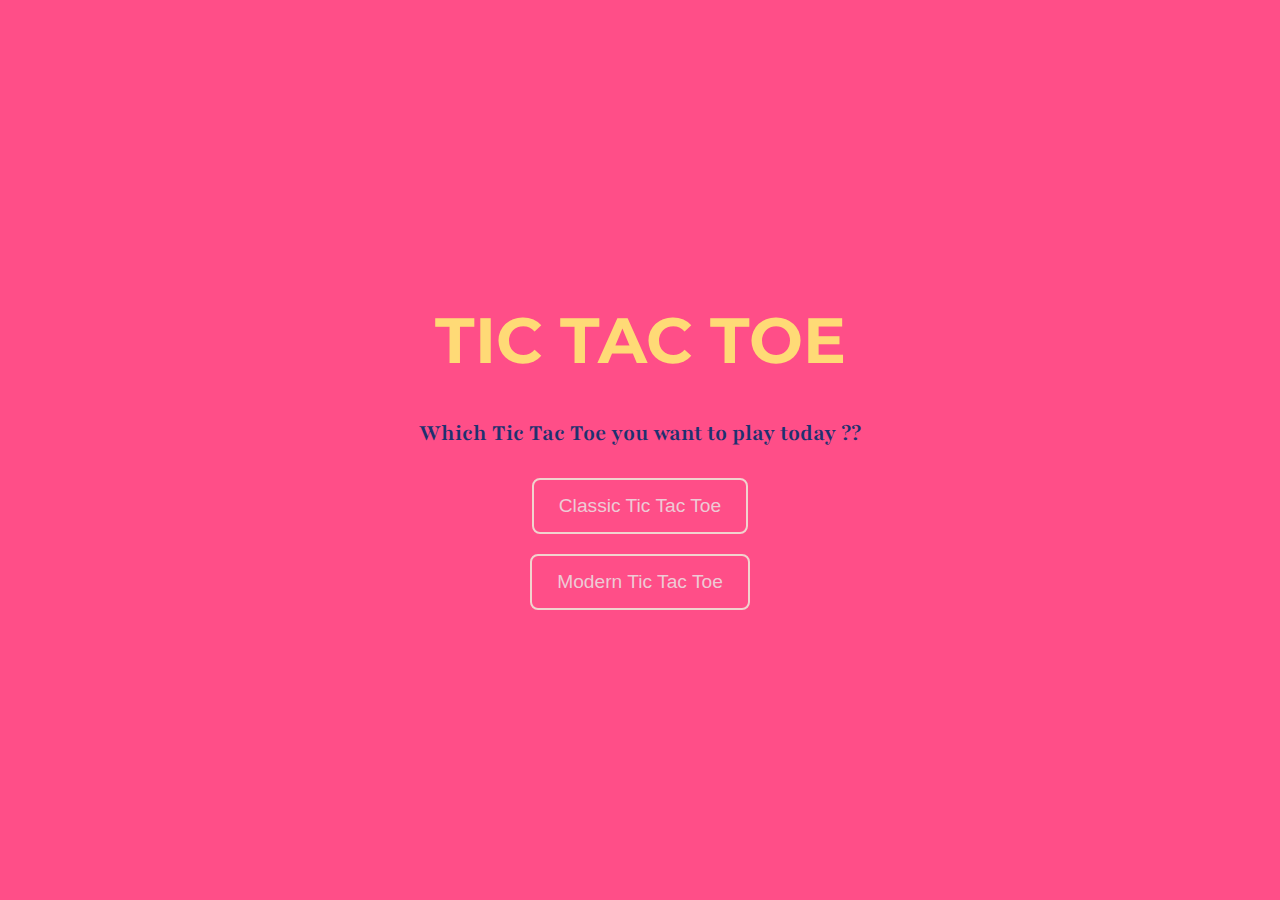
<file: index.html>
<!DOCTYPE html>
<html lang="en">
  <head>
    <meta charset="UTF-8" />
    <meta name="viewport" content="width=device-width, initial-scale=1.0" />
    <title>Sid's TIC TAC TOE</title>
    <link rel="icon" href="./TIC.png" type="image/x-icon">
    <link rel="stylesheet" href="index.css" />
    <link rel="preconnect" href="https://fonts.googleapis.com">
    <link rel="preconnect" href="https://fonts.gstatic.com" crossorigin>
    <link href="https://fonts.googleapis.com/css2?family=Montserrat:ital,wght@0,100..900;1,100..900&family=Playfair:ital,opsz,wght@0,5..1200,300..900;1,5..1200,300..900&display=swap" rel="stylesheet">
  </head>
  <body>
      <h1>TIC TAC TOE</h1>
      <h5>Which Tic Tac Toe you want to play today ??</h5>
        <button id="Classic" onclick="redirectToClassic()">Classic Tic Tac Toe</button>
        <p>the classic game of tic tac toe with two players and 9 cells.</p>
        <button id="Modern" onclick="redirectToModern()">Modern Tic Tac Toe</button>
        <p>an interesting game of tic tac toe with 2 players and a twist.</p>
    </div>
    <script>
      function redirectToClassic() {
        window.location.href = 'ttt.html'}
        
      function redirectToModern() {
        window.location.href = 'cttt.html'}
       
        </script>
         
  </body>
</html>
</file>
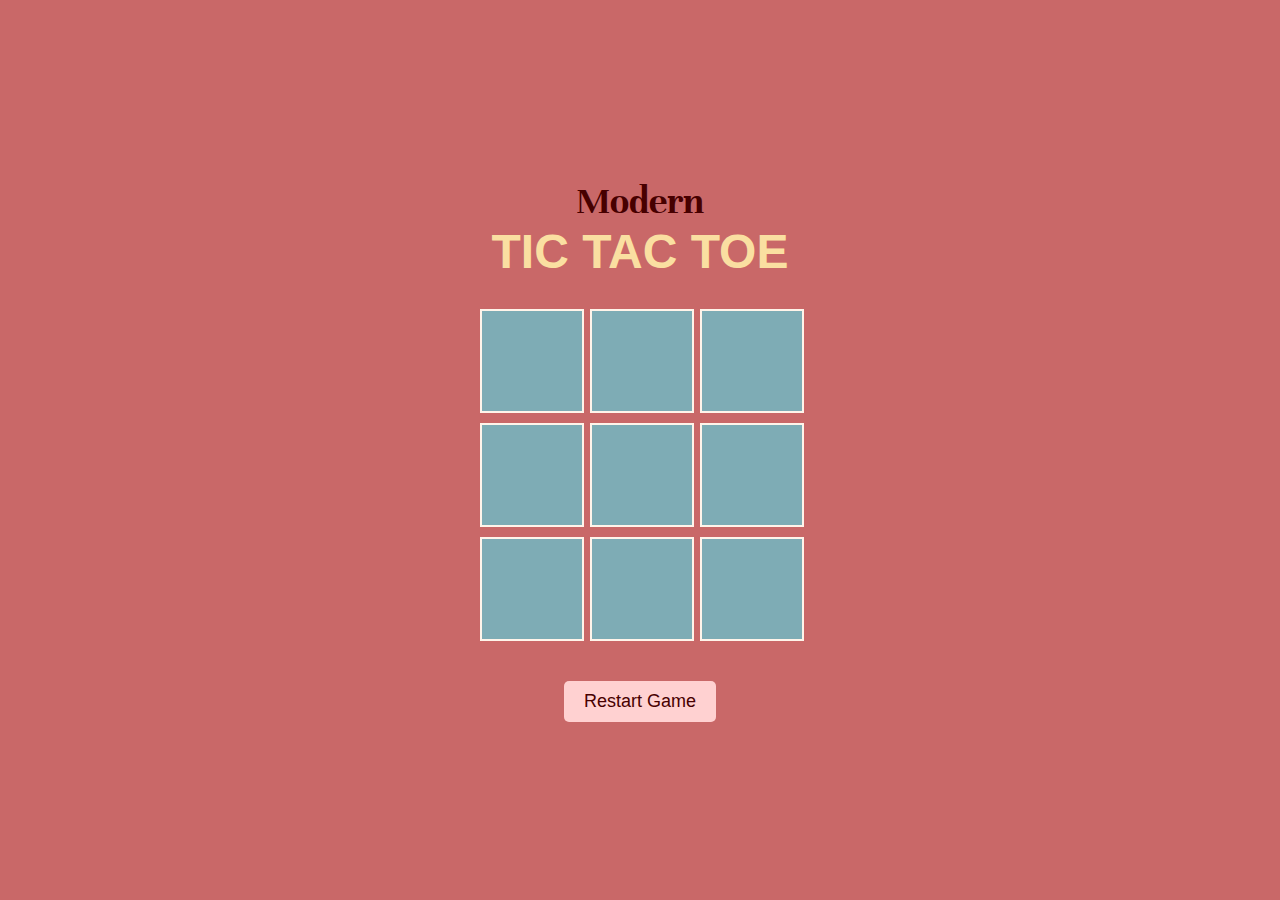
<file: cttt.html>
<!DOCTYPE html>
<html lang="en">
<head>
    <meta charset="UTF-8">
    <meta name="viewport" content="width=device-width, initial-scale=1.0">
    <link rel="icon" href="./TIC.png" type="image/x-icon">
    <title>Modern Tic Tac Toe</title>
    <link rel="stylesheet" href="cttt.css">
    <link rel="preconnect" href="https://fonts.googleapis.com">
<link rel="preconnect" href="https://fonts.gstatic.com" crossorigin>
<link href="https://fonts.googleapis.com/css2?family=Unna:ital,wght@0,400;0,700;1,400;1,700&display=swap" rel="stylesheet">
</head>
<body>
    <div class="container">
        <h2>Modern</h2>
        <h1>TIC TAC TOE</h1>
        <div id="board">
            <div class="cell" data-index="0"></div>
            <div class="cell" data-index="1"></div>
            <div class="cell" data-index="2"></div>
            <div class="cell" data-index="3"></div>
            <div class="cell" data-index="4"></div>
            <div class="cell" data-index="5"></div>
            <div class="cell" data-index="6"></div>
            <div class="cell" data-index="7"></div>
            <div class="cell" data-index="8"></div>
        </div>
        <h1 id="status"></h1>
        <button id="restart">Restart Game</button>
  </div>

    <script src="cttt.js"></script>
</body>
</html>
</file>
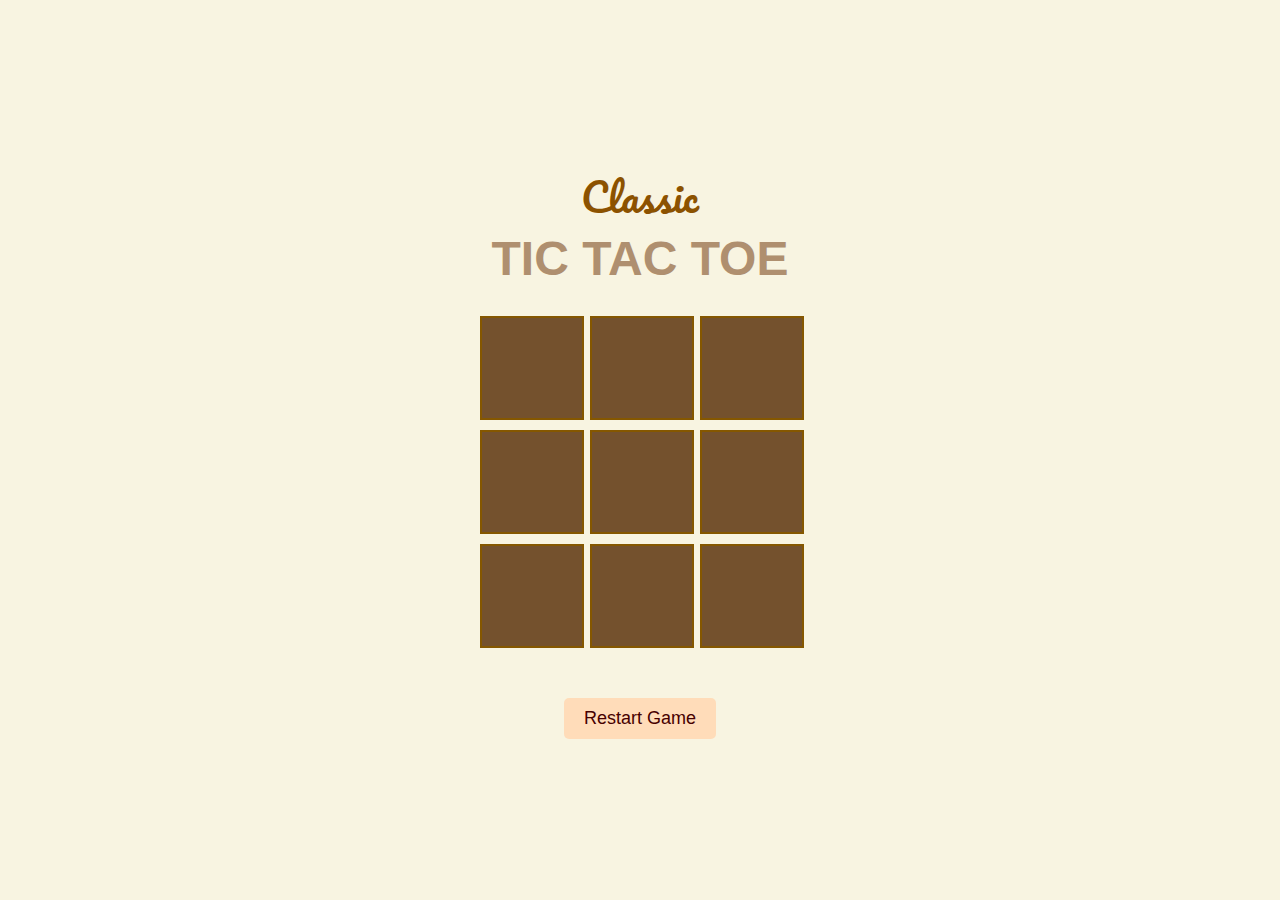
<file: ttt.html>
<!DOCTYPE html>
<html lang="en">
<head>
    <meta charset="UTF-8">
    <meta name="viewport" content="width=device-width, initial-scale=1.0">
    <link rel="icon" href="./TIC.png" type="image/x-icon">
    <title>Classic Tic Tac Toe</title>
    <link rel="stylesheet" href="ttt.css">
    <link rel="preconnect" href="https://fonts.googleapis.com">
<link rel="preconnect" href="https://fonts.gstatic.com" crossorigin>
<link href="https://fonts.googleapis.com/css2?family=Pacifico&family=Unna:ital,wght@0,400;0,700;1,400;1,700&display=swap" rel="stylesheet">
</head>
<body>
    <div class="container">
        <h2>Classic</h2>
        <h1>TIC TAC TOE</h1>
        <div id="board">
            <div class="cell" data-index="0"></div>
            <div class="cell" data-index="1"></div>
            <div class="cell" data-index="2"></div>
            <div class="cell" data-index="3"></div>
            <div class="cell" data-index="4"></div>
            <div class="cell" data-index="5"></div>
            <div class="cell" data-index="6"></div>
            <div class="cell" data-index="7"></div>
            <div class="cell" data-index="8"></div>
        </div>
        <h1 id="status"></h1>
        <button id="restart">Restart Game</button>
  </div>

    <script src="ttt.js"></script>
</body>
</html>
</file>
<file: index.css>
* {
  margin: 0;
  padding: 0;
  box-sizing: border-box;
}

body {
  text-align: center;
  background-color:#FF4E88; 
  background-attachment: fixed;
  font-family: 'Montserrat', sans-serif;
  color: #333; 
  margin: 0;
  height: 100vh; 
  display: flex;
  flex-direction: column;
  justify-content: center; 
  align-items: center; 
}

h1 {
  font-family: 'Montserrat', sans-serif;
  font-size: 4rem;
  margin: 20px 0;
  color: #FFDA76; 
}

h5 {
  font-family: 'Playfair', serif;
  font-size: 1.5rem;
  margin: 20px 0;
  color: #1f316f;
}

button {
  background-color: transparent; 
  color: #EECAD5; 
  border: 2px solid #F1D3CE; 
  padding: 15px 25px;
  font-size: 1.2rem;
  cursor: pointer;
  border-radius: 8px;
  margin: 10px;
  transition: background-color 0.3s, color 0.3s, transform 0.3s;
  position: relative; 
}

button:hover {
  background-color: #B4D6CD;
  color: white;
  transform: translateY(-2px); 
}

button:active {
  background-color: #0d1b4d;
  color: white; 
  transform: translateY(0); 
}

p {
  display: none;
  font-size: 1rem;
  margin: 10px 0;
  line-height: 1.6;
  color: #555;
  position: absolute; 
  top: 10%; 
    left: 50%;
  transition: 1.0s ease;
  transform: translateX(-50%); 
  background: rgba(255, 255, 255, 0.9); 
  padding: 10px;
  border-radius: 8px; 
  box-shadow: 0 4px 8px rgba(0, 0, 0, 0.1); 
  width: 80%; 
}
button:hover + p {
  display: block; 
}

@media (max-width: 768px) {
  h1 {
    font-size: 3rem;
  }

  h5 {
    font-size: 1.2rem;
  }

  button {
    padding: 12px 20px;
    font-size: 1rem;
  }

  p {
    font-size: 0.9rem;
  }
}
</file>
<file: cttt.css>
body {
    display: flex;
    justify-content: center;
    align-items: center;
    height: 100vh;
    background-color: #C96868;
    font-family: 'Arial', sans-serif;
    margin: 0;
}

.container {
    text-align: center;
}
h2{
    font-family:unna ;
    font-weight: 800;
    font-size: 39px;
    margin: 0;
    color: #470000;
}
h1 {
    color: #FADFA1;
    font-size: 48px;
    margin-bottom: 30px;
    margin-top:1px;
}

#board {
    display: grid;
    grid-template-columns: repeat(3, 100px);
    grid-gap: 10px;
    margin-bottom: 20px;
}

.cell {
    width: 100px;
    height: 100px;
    background-color: #7EACB5;
    color: #FADFA1;
    border: 2px solid #FFF4EA;
    display: flex;
    justify-content: center;
    align-items: center;
    font-size: 48px;
    font-weight: 700;
    cursor: pointer;
    transition: 1.0s ease;
}

.cell:hover {
    background-color: #E6D9A2;
    color: #7EACB5;
    transform: scale(1.1);
    box-shadow: #1f1f1f8e 5px 5px 100px;
}

#restart {
    padding: 10px 20px;
    
    font-size: 18px;
    background-color: #ffd1d1;
    color: #470000;
    border: none;
    cursor: pointer;
    border-radius: 5px;
    transition: 0.5s ease;
}

#restart:hover {
    background-color: #FADFA1;
    transform: scale(1.2);
}

#status {
    margin-top: 40px;
    font-family:unna ;
    font-size: 30px;
    color: #FADFA1;
}
</file>
<file: ttt.css>
body {
    display: flex;
    justify-content: center;
    align-items: center;
    height: 100vh;
    background-color: #F8F4E1;
    font-family: 'Arial', sans-serif;
    margin: 0;
}

.container {
    text-align: center;
}
h2{
    font-family:"Pacifico", cursive ;
    font-weight: 500;
    font-size: 39px;
    margin: 0;
    color: #8c5200;
}
h1 {
    color: #AF8F6F;
    font-size: 48px;
    margin-bottom: 30px;
    margin-top: 0;
}

#board {
    display: grid;
    grid-template-columns: repeat(3, 100px);
    grid-gap: 10px;
    margin-bottom: 20px;
}

.cell {
    width: 100px;
    height: 100px;
    background-color: #74512D;
    color: #F8F4E1;
    border: 2px solid #855700;
    display: flex;
    justify-content: center;
    align-items: center;
    font-size: 48px;
    font-weight: 700;
    cursor: pointer;
    transition: 1.0s ease;
}

.cell:hover {
    background-color: #AF8F6F;
    color: #74512D;
    transform: scale(1.1);
    box-shadow: #1f1f1f8e 5px 5px 100px;
}

#restart {
    padding: 10px 20px;
    font-size: 18px;
    background-color: #ffdcb9;
    color: #470000;
    border: none;
    cursor: pointer;
    border-radius: 5px;
    transition: 0.5s ease;
}

#restart:hover {
    background-color: #734900;
    color:#AF8F6F;
    transform: scale(1.2);
}

#status {
    margin-top: 50px;
    font-size: 30px;
    color: #AF8F6F;
}
</file>
